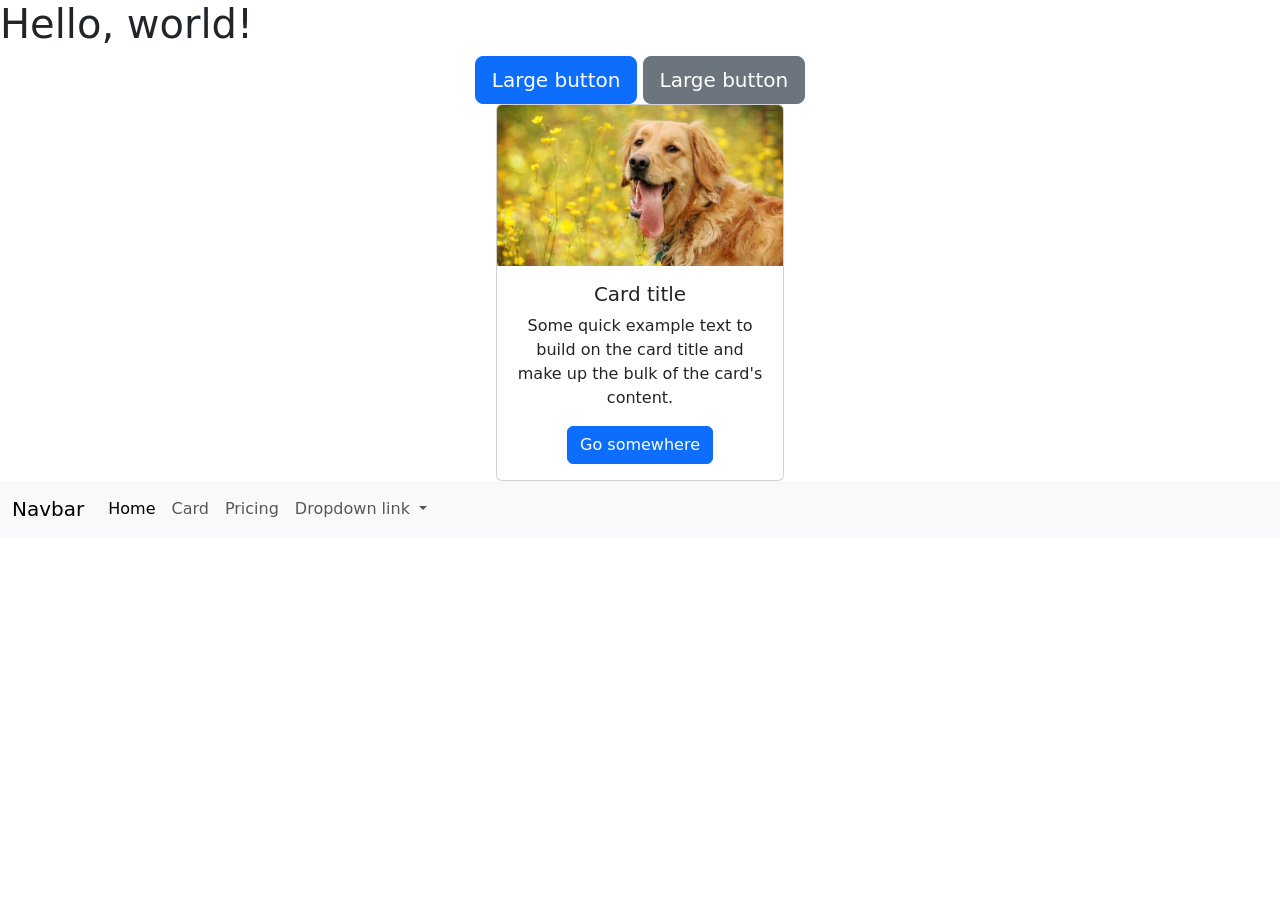
<file: index.html>
<!-- <!DOCTYPE html>
<html lang="en">
<head>
    <meta charset="UTF-8">
    <meta name="viewport" content="width=device-width, initial-scale=1.0">
    <title>Document</title>

  <link rel="stylesheet" href="css/style.css">



</head>
<body>
    <h1> hello ICET </h1>
    <h2> <a href="about.html">Card </a> </h2> 


    <h1 class="x1 background"> hello ICET </h1>
    <h1 class="x2 background"> hello ICET </h1>
    <h1 class="x1 background"> hello ICET </h1>
    <h1 class="x2 body"> hello ICET </h1>
    <h1 class="x1"> hello ICET </h1>
    <h1 class="x2"> hello ICET </h1>
    <h1 class="x1"> hello ICET </h1>
    <h1 class="x2"> hello ICET </h1>

<h1 class="background" id="title"> title id </h1>



<p class="hero background">Lorem ipsum dolor sit amet consectetur adipisicing elit. Ex, laborum numquam. Quia odit nobis modi natus earum ut aspernatur labore et fugiat. Quo, perspiciatis. Corporis quaerat doloremque labore id optio.</p>





<div class="dropdown">
  <button class="btn btn-secondary dropdown-toggle" type="button" id="dropdownMenuButton1" data-bs-toggle="dropdown" aria-expanded="false">
    Dropdown button
  </button>
  <ul class="dropdown-menu" aria-labelledby="dropdownMenuButton1">
    <li><a class="dropdown-item" href="#">Action</a></li>
    <li><a class="dropdown-item" href="#">Another action</a></li>
    <li><a class="dropdown-item" href="#">Something else here</a></li>
  </ul>
</div>




</body>
</html> -->




<!doctype html>
<html lang="en">
  <head>
    <!-- Required meta tags -->
    <meta charset="utf-8">
    <meta name="viewport" content="width=device-width, initial-scale=1">

    <!-- Bootstrap CSS -->
    <link href="https://cdn.jsdelivr.net/npm/bootstrap@5.0.2/dist/css/bootstrap.min.css" rel="stylesheet" integrity="sha384-EVSTQN3/azprG1Anm3QDgpJLIm9Nao0Yz1ztcQTwFspd3yD65VohhpuuCOmLASjC" crossorigin="anonymous">

    <title>Hello, world!</title>
  </head>
  <body>
    <h1>Hello, world!</h1>

    <!-- Optional JavaScript; choose one of the two! -->

    <!-- Option 1: Bootstrap Bundle with Popper -->
    <script src="https://cdn.jsdelivr.net/npm/bootstrap@5.0.2/dist/js/bootstrap.bundle.min.js" integrity="sha384-MrcW6ZMFYlzcLA8Nl+NtUVF0sA7MsXsP1UyJoMp4YLEuNSfAP+JcXn/tWtIaxVXM" crossorigin="anonymous"></script>

    <!-- Option 2: Separate Popper and Bootstrap JS -->
    <!--
    <script src="https://cdn.jsdelivr.net/npm/@popperjs/core@2.9.2/dist/umd/popper.min.js" integrity="sha384-IQsoLXl5PILFhosVNubq5LC7Qb9DXgDA9i+tQ8Zj3iwWAwPtgFTxbJ8NT4GN1R8p" crossorigin="anonymous"></script>
    <script src="https://cdn.jsdelivr.net/npm/bootstrap@5.0.2/dist/js/bootstrap.min.js" integrity="sha384-cVKIPhGWiC2Al4u+LWgxfKTRIcfu0JTxR+EQDz/bgldoEyl4H0zUF0QKbrJ0EcQF" crossorigin="anonymous"></script>
    -->


  <center>  
<button type="button" class="btn btn-primary btn-lg">Large button</button>
<button type="button" class="btn btn-secondary btn-lg">Large button</button>

<div class="card" style="width: 18rem;">
  <img src="1.jpg" class="card-img-top" alt="...">
  <div class="card-body">
    <h5 class="card-title">Card title</h5>
    <p class="card-text">Some quick example text to build on the card title and make up the bulk of the card's content.</p>
    <a href="about.html" class="btn btn-primary">Go somewhere</a>
  </div>
</div>


</center>


<nav class="navbar navbar-expand-lg navbar-light bg-light">
  <div class="container-fluid">
    <a class="navbar-brand" href="#">Navbar</a>
    <button class="navbar-toggler" type="button" data-bs-toggle="collapse" data-bs-target="#navbarNavDropdown" aria-controls="navbarNavDropdown" aria-expanded="false" aria-label="Toggle navigation">
      <span class="navbar-toggler-icon"></span>
    </button>
    <div class="collapse navbar-collapse" id="navbarNavDropdown">
      <ul class="navbar-nav">
        <li class="nav-item">
          <a class="nav-link active" aria-current="page" href="index.html">Home</a>
        </li>
        <li class="nav-item">
          <a class="nav-link" href="about.html">Card</a>
        </li>
        <li class="nav-item">
          <a class="nav-link" href="#">Pricing</a>
        </li>
        <li class="nav-item dropdown">
          <a class="nav-link dropdown-toggle" href="#" id="navbarDropdownMenuLink" role="button" data-bs-toggle="dropdown" aria-expanded="false">
            Dropdown link
          </a>
          <ul class="dropdown-menu" aria-labelledby="navbarDropdownMenuLink">
            <li><a class="dropdown-item" href="#">Action</a></li>
            <li><a class="dropdown-item" href="#">Another action</a></li>
            <li><a class="dropdown-item" href="#">Something else here</a></li>
          </ul>
        </li>
      </ul>
    </div>
  </div>
</nav>

 



  </body>
</html>
</file>
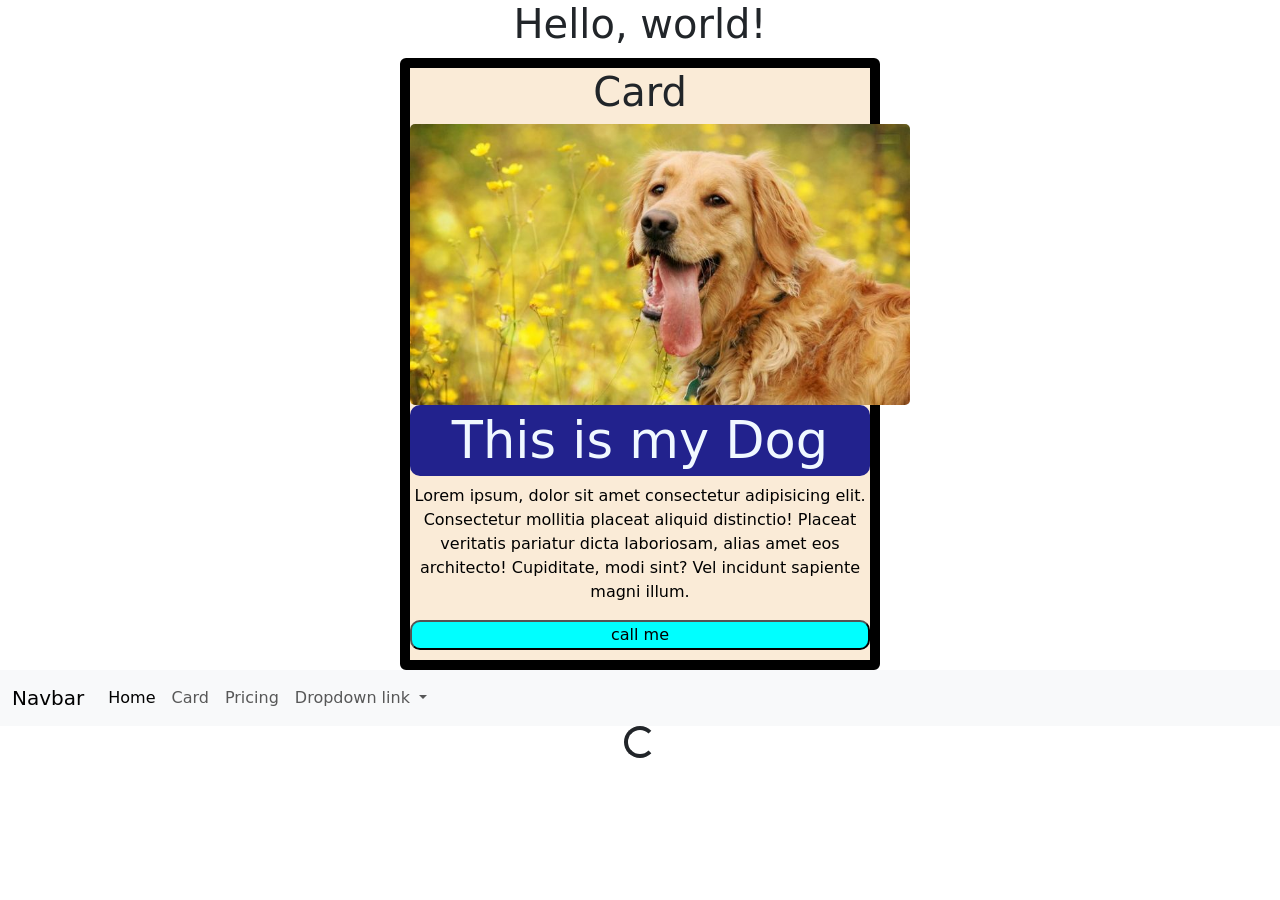
<file: about.html>
<!-- <!DOCTYPE html>
<html lang="en">

<head>
    <meta charset="UTF-8">
    <meta name="viewport" content="width=device-width, initial-scale=1.0">
    <title>Document</title>
    <link rel="stylesheet" href="css/style.css">

</head>

<body>
    

    <div class="card">


        <h1> Card </h1>
        <img class="card-img" src="1.jpg" alt="">
        <h1 class="card-title"> This is my Dog </h1>
        <p class="card-des"> Lorem ipsum, dolor sit amet consectetur adipisicing elit. Consectetur mollitia placeat
            aliquid distinctio! Placeat veritatis pariatur dicta laboriosam, alias amet eos architecto! Cupiditate, modi
            sint? Vel incidunt sapiente magni illum.</p>

            <input type="button" class="card-btn" value="call me">

    </div>



</body>

</html> -->


<!doctype html>
<html lang="en">
  <head>
    <!-- Required meta tags -->
    <meta charset="utf-8">
    <meta name="viewport" content="width=device-width, initial-scale=1">

    <!-- Bootstrap CSS -->
    <link href="https://cdn.jsdelivr.net/npm/bootstrap@5.0.2/dist/css/bootstrap.min.css" rel="stylesheet" integrity="sha384-EVSTQN3/azprG1Anm3QDgpJLIm9Nao0Yz1ztcQTwFspd3yD65VohhpuuCOmLASjC" crossorigin="anonymous">

    <title>Hello, world!</title>
<link rel="stylesheet" href="css/style.css">

  </head>
  <body>
    <h1>Hello, world!</h1>

    <!-- Optional JavaScript; choose one of the two! -->

    <!-- Option 1: Bootstrap Bundle with Popper -->
    <script src="https://cdn.jsdelivr.net/npm/bootstrap@5.0.2/dist/js/bootstrap.bundle.min.js" integrity="sha384-MrcW6ZMFYlzcLA8Nl+NtUVF0sA7MsXsP1UyJoMp4YLEuNSfAP+JcXn/tWtIaxVXM" crossorigin="anonymous"></script>

    <!-- Option 2: Separate Popper and Bootstrap JS -->
    <!--
    <script src="https://cdn.jsdelivr.net/npm/@popperjs/core@2.9.2/dist/umd/popper.min.js" integrity="sha384-IQsoLXl5PILFhosVNubq5LC7Qb9DXgDA9i+tQ8Zj3iwWAwPtgFTxbJ8NT4GN1R8p" crossorigin="anonymous"></script>
    <script src="https://cdn.jsdelivr.net/npm/bootstrap@5.0.2/dist/js/bootstrap.min.js" integrity="sha384-cVKIPhGWiC2Al4u+LWgxfKTRIcfu0JTxR+EQDz/bgldoEyl4H0zUF0QKbrJ0EcQF" crossorigin="anonymous"></script>
    -->

    <div class="card">


        <h1> Card </h1>
        <img class="card-img" src="1.jpg" alt="">
        <h1 class="card-title"> This is my Dog </h1>
        <p class="card-des"> Lorem ipsum, dolor sit amet consectetur adipisicing elit. Consectetur mollitia placeat
            aliquid distinctio! Placeat veritatis pariatur dicta laboriosam, alias amet eos architecto! Cupiditate, modi
            sint? Vel incidunt sapiente magni illum.</p>

            <input type="button" class="card-btn" value="call me">

    </div>





    <nav class="navbar navbar-expand-lg navbar-light bg-light">
  <div class="container-fluid">
    <a class="navbar-brand" href="#">Navbar</a>
    <button class="navbar-toggler" type="button" data-bs-toggle="collapse" data-bs-target="#navbarNavDropdown" aria-controls="navbarNavDropdown" aria-expanded="false" aria-label="Toggle navigation">
      <span class="navbar-toggler-icon"></span>
    </button>
    <div class="collapse navbar-collapse" id="navbarNavDropdown">
      <ul class="navbar-nav">
        <li class="nav-item">
          <a class="nav-link active" aria-current="page" href="index.html">Home</a>
        </li>
        <li class="nav-item">
          <a class="nav-link" href="about.html">Card</a>
        </li>
        <li class="nav-item">
          <a class="nav-link" href="#">Pricing</a>
        </li>
        <li class="nav-item dropdown">
          <a class="nav-link dropdown-toggle" href="#" id="navbarDropdownMenuLink" role="button" data-bs-toggle="dropdown" aria-expanded="false">
            Dropdown link
          </a>
          <ul class="dropdown-menu" aria-labelledby="navbarDropdownMenuLink">
            <li><a class="dropdown-item" href="#">Action</a></li>
            <li><a class="dropdown-item" href="#">Another action</a></li>
            <li><a class="dropdown-item" href="#">Something else here</a></li>
          </ul>
        </li>
      </ul>
    </div>
  </div>
</nav>

<div class="spinner-border" role="status">
  <span class="visually-hidden">Loading...</span>
</div>




  </body>
</html>
</file>
<file: css/style.css>
@import url('https://fonts.googleapis.com/css2?family=Roboto:ital,wght@0,100..900;1,100..900&display=swap');
@import url('https://fonts.googleapis.com/css2?family=Playwrite+CA+Guides&family=Roboto:ital,wght@0,100..900;1,100..900&display=swap');
@import url('https://fonts.googleapis.com/css2?family=Bitcount+Ink:wght@100..900&family=Playwrite+CA+Guides&family=Roboto:ital,wght@0,100..900;1,100..900&display=swap');
@import url('https://fonts.googleapis.com/css2?family=Bitcount+Ink:wght@100..900&family=Edu+QLD+Hand:wght@400..700&family=Playwrite+CA+Guides&family=Roboto:ital,wght@0,100..900;1,100..900&display=swap');

/*  h1 {
            
        text-align: center;
        background-color: rgb(21, 31, 215);
        color: aliceblue;
        font-size: 70px;
        padding: 20px 30px;
        
    }
        
      h2{

        text-align: right;
        font-size: 50px;
    }
*/
     
.hero{

    text-align: center;
    
    color: rgb(29, 246, 5);
}

.background{

    font-size: 50px;
    
    
}

.x1 {
    display: inline-block;
    padding: 10px 30px;
    background-color: aqua;
    border-radius: 20px;
    font-family: "Edu QLD Hand", cursive;
    margin-left: 800px;
}



body {
    text-align: center;
}



.x2{
    background-color: crimson;
   font-family: "Playwrite CA Guides", cursive;
}


#title {
    display: inline;
    border-radius: 10px;
    background-color: blueviolet;
    text-align: center;
}





.card{
    
    background-color: antiquewhite  ;
    margin-top: 10px;
    margin-left: 400px;
    margin-right: 400px;
    border: 10px solid black;

}

.card-img{
    width: 500px;
}

.card-title{ 

    display: inline-block;
    background-color: rgb(34, 34, 141);
    font-size: 51px;
    border-radius: 10px;
    color: aliceblue;
    padding: 5px;
}

.card-des{
    text-align: center;
    color: black;
}

.card-btn{

   background-color: aqua;
   border-radius: 10px;
   margin-bottom: 10px;
}
</file>
